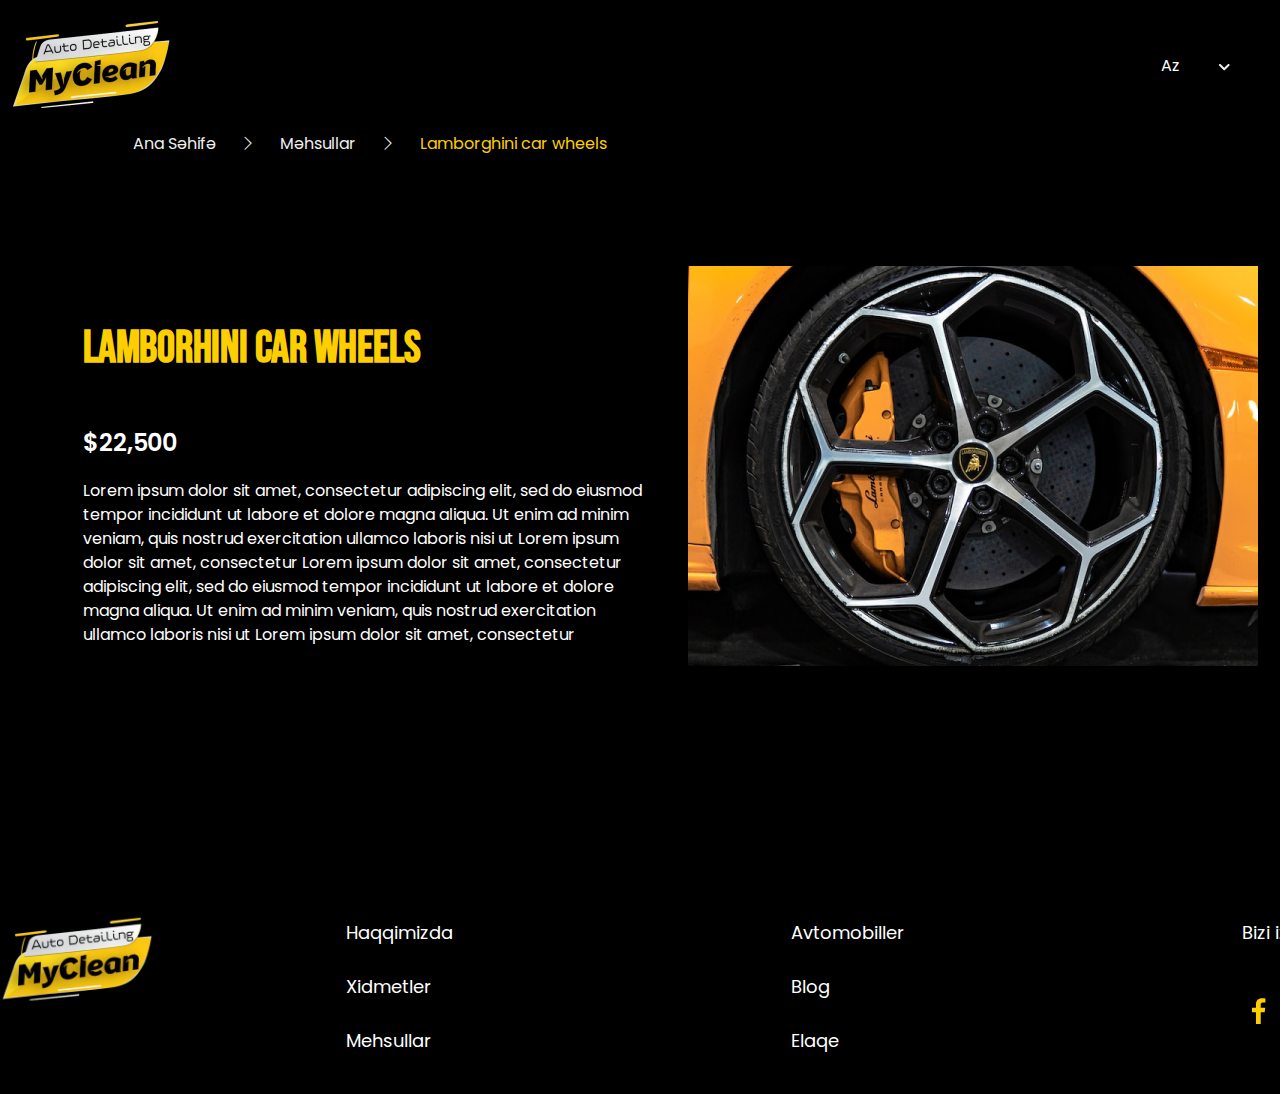
<file: product_detail.html>
<!DOCTYPE html>
<html lang="en">
    <head>
        <meta charset="UTF-8">
        <meta name="viewport" content="width=device-width, initial-scale=1.0">
        <link rel="stylesheet" href="./assets/css/main.css">
        <link rel="stylesheet" href="https://cdn.jsdelivr.net/npm/bootstrap-icons@1.11.1/font/bootstrap-icons.css">
        <link rel="icon" href="./assets/img/logo/dssd 3.png" sizes="32x32"/>

        <title>Product detail</title>
    </head>
    <body>
        <header style="height: 55px;">
            <div class="container">
                <nav>
                    <ul>
                        <li>
                            <div class="logo">
                                <a href="./index.html">
                                    <img width="100%" src="./assets/img/logo/dssd 3.png" alt="">
                                </a>
                            </div>

                        </li>
                        <li>
                            <div class="right">
                                <div class="language">
                                    Az
                                    <!-- icon -->
                                    <svg xmlns="http://www.w3.org/2000/svg" width="11" height="7" viewbox="0 0 11 7" fill="none">
                                        <path d="M10.2458 0.290792C10.0584 0.104542 9.80498 0 9.5408 0C9.27661 0 9.02316 0.104542 8.8358 0.290792L5.2458 3.83079L1.7058 0.290792C1.51844 0.104542 1.26498 0 1.0008 0C0.736612 0 0.483161 0.104542 0.295798 0.290792C0.20207 0.383755 0.127675 0.494356 0.0769067 0.616216C0.026138 0.738075 0 0.868781 0 1.00079C0 1.1328 0.026138 1.26351 0.0769067 1.38537C0.127675 1.50723 0.20207 1.61783 0.295798 1.71079L4.5358 5.95079C4.62876 6.04452 4.73936 6.11891 4.86122 6.16968C4.98308 6.22045 5.11379 6.24659 5.2458 6.24659C5.37781 6.24659 5.50852 6.22045 5.63037 6.16968C5.75223 6.11891 5.86283 6.04452 5.9558 5.95079L10.2458 1.71079C10.3395 1.61783 10.4139 1.50723 10.4647 1.38537C10.5155 1.26351 10.5416 1.1328 10.5416 1.00079C10.5416 0.868781 10.5155 0.738075 10.4647 0.616216C10.4139 0.494356 10.3395 0.383755 10.2458 0.290792Z" fill="#EFEFEF"/>
                                    </svg>
                                </div>
                                <div class="hamburger">
                                    <svg xmlns="http://www.w3.org/2000/svg" width="28" height="16" viewbox="0 0 28 16" fill="none">
                                        <path d="M15.4 13.3333H1.4C1.0287 13.3333 0.672601 13.4738 0.41005 13.7239C0.1475 13.9739 0 14.313 0 14.6667C0 15.0203 0.1475 15.3594 0.41005 15.6095C0.672601 15.8595 1.0287 16 1.4 16H15.4C15.7713 16 16.1274 15.8595 16.3899 15.6095C16.6525 15.3594 16.8 15.0203 16.8 14.6667C16.8 14.313 16.6525 13.9739 16.3899 13.7239C16.1274 13.4738 15.7713 13.3333 15.4 13.3333ZM1.4 2.66667H26.6C26.9713 2.66667 27.3274 2.52619 27.59 2.27614C27.8525 2.02609 28 1.68696 28 1.33333C28 0.979711 27.8525 0.640573 27.59 0.390525C27.3274 0.140476 26.9713 0 26.6 0H1.4C1.0287 0 0.672601 0.140476 0.41005 0.390525C0.1475 0.640573 0 0.979711 0 1.33333C0 1.68696 0.1475 2.02609 0.41005 2.27614C0.672601 2.52619 1.0287 2.66667 1.4 2.66667ZM26.6 6.66667H1.4C1.0287 6.66667 0.672601 6.80714 0.41005 7.05719C0.1475 7.30724 0 7.64638 0 8C0 8.35362 0.1475 8.69276 0.41005 8.94281C0.672601 9.19286 1.0287 9.33333 1.4 9.33333H26.6C26.9713 9.33333 27.3274 9.19286 27.59 8.94281C27.8525 8.69276 28 8.35362 28 8C28 7.64638 27.8525 7.30724 27.59 7.05719C27.3274 6.80714 26.9713 6.66667 26.6 6.66667Z" fill="#EFEFEF"/>
                                    </svg>
                                </div>
                            </div>
                        </li>
                    </ul>
                </nav>
            </header>

            <main>
                <section id="nav">
                    <div class="container">
                        <div class="navigation">
                            <span>
                                <a href="./index.html">Ana Səhifə</a>
                            </span>
                            <span class="second">
                                <i class="bi bi-chevron-right"></i>
                            </span>
                            <span class="second">
                                <a href="./products.html">Məhsullar</a>
                            </span>
                            <span>
                                <i class="bi bi-chevron-right"></i>
                            </span>
                            <span>
                                <a class="t-yellow" href="./product_detail.html">Lamborghini car wheels</a>
                            </span>
                        </div>


                    </div>
                </section>

                <section id="product_detail">
                    <div class="container">
                        <div class="title_div">
                            <div class="title">
                                <div class="title_h4">
                                    <h4>
                                        Lamborhini car wheels
                                    </h4>
                                </div>
                                <div class="title_price">
                                    <p>$22,500</p>
                                </div>
                                <div class="title_text">
                                    <p>
                                        Lorem ipsum dolor sit amet, consectetur adipiscing elit, sed do eiusmod tempor
                                                                        incididunt ut labore et dolore magna aliqua. Ut enim ad minim veniam, quis nostrud
                                                                        exercitation ullamco laboris nisi ut Lorem ipsum dolor sit amet, consectetur
                                                                        Lorem ipsum dolor sit amet, consectetur adipiscing elit, sed do eiusmod tempor
                                                                        incididunt ut labore et dolore magna aliqua. Ut enim ad minim veniam, quis nostrud
                                                                        exercitation ullamco laboris nisi ut Lorem ipsum dolor sit amet, consectetur

                                        <br>
                                    </p>
                                </div>
                            </div>
                        </div>
                        <div class="image">
                            <img src="./assets/img/asd.png" alt="">

                        </div>

                    </div>

                </section>
            </main>
            <footer style="margin-top: 200px;">
                <div class="container">
                    <ul>
                        <li>
                            <a href="./index.html">
                                <div class="logo"><img width="100%" src="./assets/img/logo/dssd 3.png" alt=""></div>
                            </a>
                        </li>
                        <li>
                            <a href="./about.html">Haqqimizda</a>
                            <a href="./service.html">Xidmetler</a>
                            <a href="./products.html">Mehsullar</a>
                        </li>
                        <li>
                            <a href="./cars.html">Avtomobiller</a>
                            <a href="./blog.html">Blog</a>
                            <a href="./contact.html">Elaqe</a>
                        </li>
                        <li>
                            <a href="">Bizi izle</a><br>
                            <div style="display: flex;">
                                <div style="margin: 10px;" class="fb-icon">
                                    <a href="">
                                        <svg xmlns="http://www.w3.org/2000/svg" width="14" height="27" viewbox="0 0 14 27" fill="none">
                                            <path d="M10.9988 4.51168H13.4286V0.401685C12.2521 0.279351 11.07 0.218953 9.88725 0.220742C6.37179 0.220742 3.96783 2.36621 3.96783 6.29526V9.68149H0V14.2826H3.96783V26.0698H8.72405V14.2826H12.6789L13.2735 9.68149H8.72405V6.74762C8.72405 5.39055 9.08593 4.51168 10.9988 4.51168Z" fill="#FDCE00"></path>
                                        </svg>
                                    </a>
                                </div>
                                <div style="margin: 10px;" class="ig-icon">
                                    <a href="">
                                        <svg xmlns="http://www.w3.org/2000/svg" width="32" height="32" viewbox="0 0 32 32" fill="none">
                                            <path d="M16.1303 10.6998C13.8552 10.6998 11.9985 12.5564 11.9985 14.8316C11.9985 17.1067 13.8552 18.9634 16.1303 18.9634C18.4055 18.9634 20.2622 17.1067 20.2622 14.8316C20.2622 12.5564 18.4055 10.6998 16.1303 10.6998ZM28.5227 14.8316C28.5227 13.1206 28.5382 11.4251 28.4421 9.71717C28.346 7.7334 27.8935 5.97281 26.4428 4.52218C24.9891 3.06845 23.2316 2.61901 21.2478 2.52292C19.5368 2.42683 17.8413 2.44233 16.1334 2.44233C14.4224 2.44233 12.7269 2.42683 11.0191 2.52292C9.03528 2.61901 7.27469 3.07155 5.82406 4.52218C4.37033 5.97591 3.92089 7.7334 3.8248 9.71717C3.72871 11.4282 3.74421 13.1237 3.74421 14.8316C3.74421 16.5395 3.72871 18.2381 3.8248 19.946C3.92089 21.9297 4.37343 23.6903 5.82406 25.141C7.27779 26.5947 9.03528 27.0441 11.0191 27.1402C12.7301 27.2363 14.4255 27.2208 16.1334 27.2208C17.8444 27.2208 19.5399 27.2363 21.2478 27.1402C23.2316 27.0441 24.9922 26.5916 26.4428 25.141C27.8966 23.6872 28.346 21.9297 28.4421 19.946C28.5413 18.2381 28.5227 16.5426 28.5227 14.8316ZM16.1303 21.1889C12.6123 21.1889 9.773 18.3497 9.773 14.8316C9.773 11.3135 12.6123 8.47422 16.1303 8.47422C19.6484 8.47422 22.4877 11.3135 22.4877 14.8316C22.4877 18.3497 19.6484 21.1889 16.1303 21.1889ZM22.7481 9.69857C21.9267 9.69857 21.2633 9.03525 21.2633 8.21385C21.2633 7.39245 21.9267 6.72912 22.7481 6.72912C23.5695 6.72912 24.2328 7.39245 24.2328 8.21385C24.233 8.40889 24.1948 8.60207 24.1203 8.78232C24.0457 8.96256 23.9364 9.12634 23.7985 9.26425C23.6606 9.40217 23.4968 9.51153 23.3165 9.58605C23.1363 9.66058 22.9431 9.69882 22.7481 9.69857Z" fill="#FDCE00"></path>
                                        </svg>
                                    </a>
                                </div>
                            </div>


                        </li>

                    </li>
                </ul>
            </div>
        </footer>
    </body>
</html>
</file>
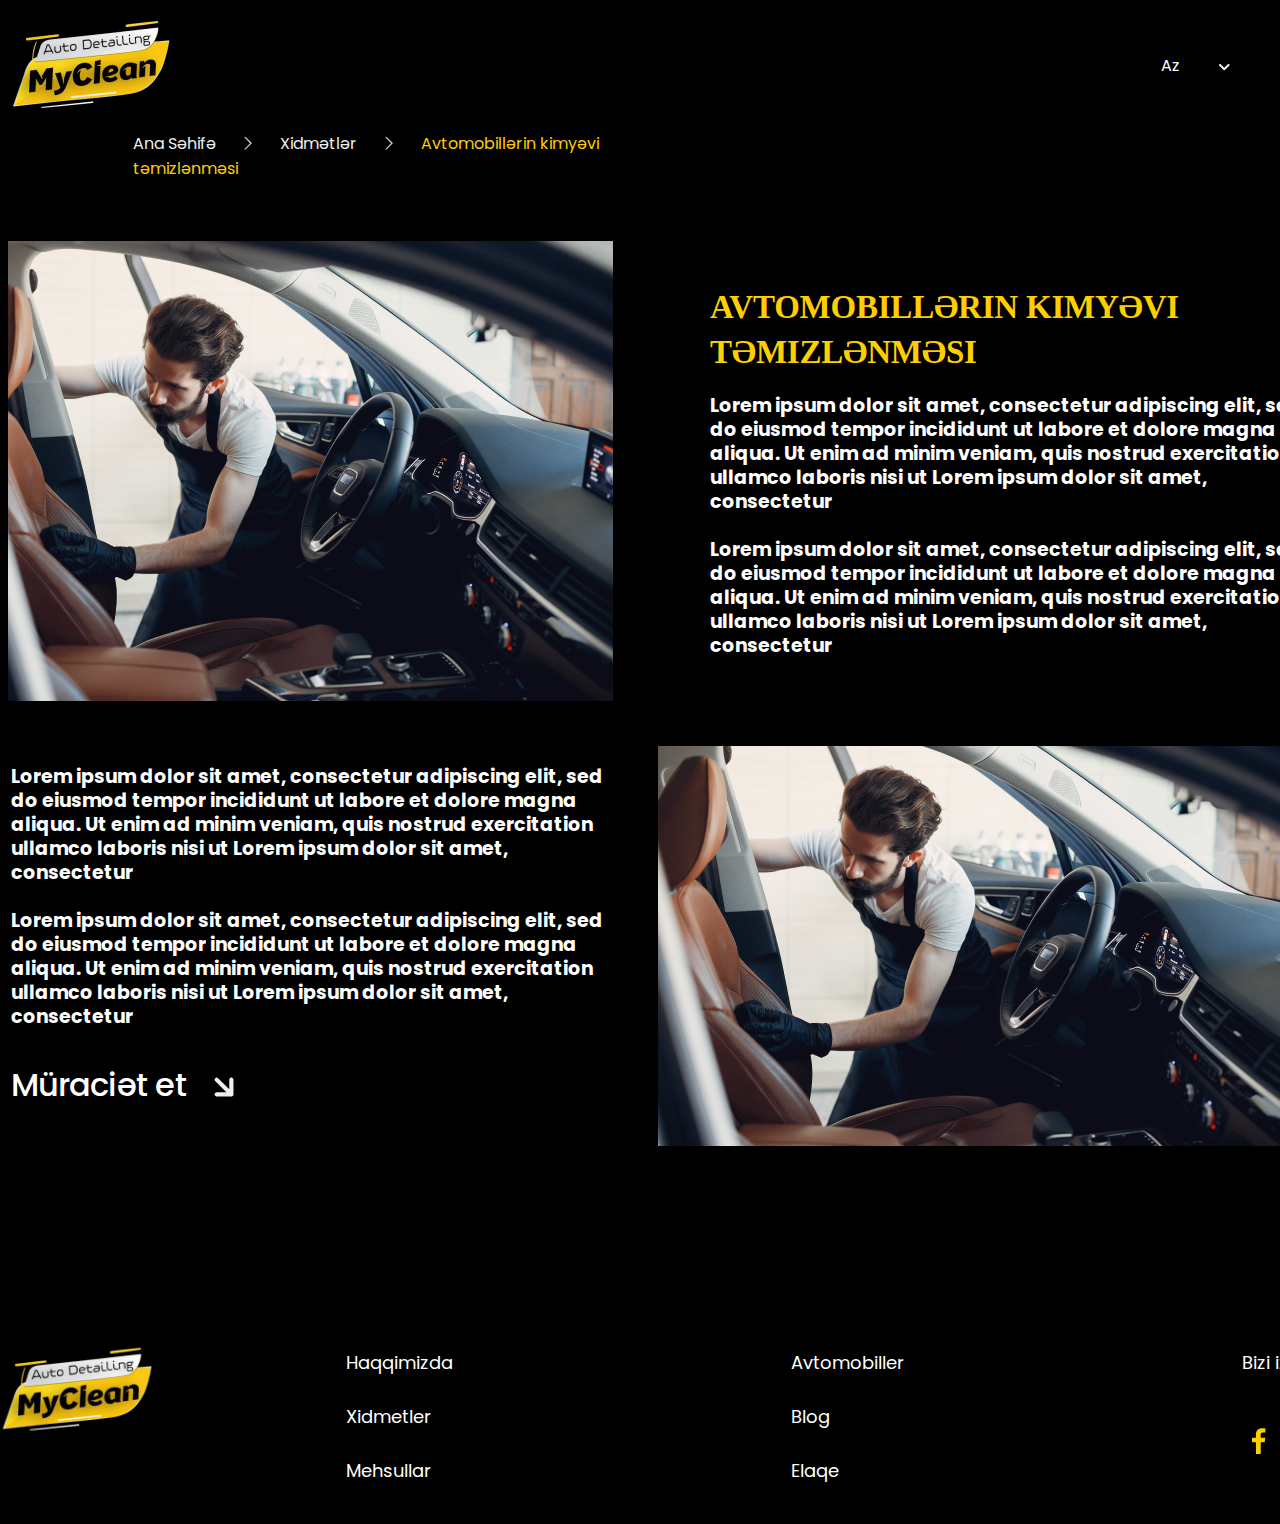
<file: service_detail.html>
<!DOCTYPE html>
<html lang="en">
    <head>
        <meta charset="UTF-8">
        <meta name="viewport" content="width=device-width, initial-scale=1.0">
        <link rel="stylesheet" href="./assets/css/main.css">
        <link rel="stylesheet" href="https://cdn.jsdelivr.net/npm/bootstrap-icons@1.11.1/font/bootstrap-icons.css">
        <link rel="icon" href="./assets/img/logo/dssd 3.png" sizes="32x32"/>
        <title>Service Detail</title>
    </head>
    <body>
        <header style="height: 55px;">
            <div class="container">
                <nav>
                    <ul>
                        <li>
                            <div class="logo">
                                <a href="./index.html">
                                    <img width="100%" src="./assets/img/logo/dssd 3.png" alt="">
                                </a>
                            </div>

                        </li>
                        <li>
                            <div class="right">
                                <div class="language">
                                    Az
                                    <!-- icon -->
                                    <svg xmlns="http://www.w3.org/2000/svg" width="11" height="7" viewbox="0 0 11 7" fill="none">
                                        <path d="M10.2458 0.290792C10.0584 0.104542 9.80498 0 9.5408 0C9.27661 0 9.02316 0.104542 8.8358 0.290792L5.2458 3.83079L1.7058 0.290792C1.51844 0.104542 1.26498 0 1.0008 0C0.736612 0 0.483161 0.104542 0.295798 0.290792C0.20207 0.383755 0.127675 0.494356 0.0769067 0.616216C0.026138 0.738075 0 0.868781 0 1.00079C0 1.1328 0.026138 1.26351 0.0769067 1.38537C0.127675 1.50723 0.20207 1.61783 0.295798 1.71079L4.5358 5.95079C4.62876 6.04452 4.73936 6.11891 4.86122 6.16968C4.98308 6.22045 5.11379 6.24659 5.2458 6.24659C5.37781 6.24659 5.50852 6.22045 5.63037 6.16968C5.75223 6.11891 5.86283 6.04452 5.9558 5.95079L10.2458 1.71079C10.3395 1.61783 10.4139 1.50723 10.4647 1.38537C10.5155 1.26351 10.5416 1.1328 10.5416 1.00079C10.5416 0.868781 10.5155 0.738075 10.4647 0.616216C10.4139 0.494356 10.3395 0.383755 10.2458 0.290792Z" fill="#EFEFEF"/>
                                    </svg>
                                </div>
                                <div class="hamburger">
                                    <svg xmlns="http://www.w3.org/2000/svg" width="28" height="16" viewbox="0 0 28 16" fill="none">
                                        <path d="M15.4 13.3333H1.4C1.0287 13.3333 0.672601 13.4738 0.41005 13.7239C0.1475 13.9739 0 14.313 0 14.6667C0 15.0203 0.1475 15.3594 0.41005 15.6095C0.672601 15.8595 1.0287 16 1.4 16H15.4C15.7713 16 16.1274 15.8595 16.3899 15.6095C16.6525 15.3594 16.8 15.0203 16.8 14.6667C16.8 14.313 16.6525 13.9739 16.3899 13.7239C16.1274 13.4738 15.7713 13.3333 15.4 13.3333ZM1.4 2.66667H26.6C26.9713 2.66667 27.3274 2.52619 27.59 2.27614C27.8525 2.02609 28 1.68696 28 1.33333C28 0.979711 27.8525 0.640573 27.59 0.390525C27.3274 0.140476 26.9713 0 26.6 0H1.4C1.0287 0 0.672601 0.140476 0.41005 0.390525C0.1475 0.640573 0 0.979711 0 1.33333C0 1.68696 0.1475 2.02609 0.41005 2.27614C0.672601 2.52619 1.0287 2.66667 1.4 2.66667ZM26.6 6.66667H1.4C1.0287 6.66667 0.672601 6.80714 0.41005 7.05719C0.1475 7.30724 0 7.64638 0 8C0 8.35362 0.1475 8.69276 0.41005 8.94281C0.672601 9.19286 1.0287 9.33333 1.4 9.33333H26.6C26.9713 9.33333 27.3274 9.19286 27.59 8.94281C27.8525 8.69276 28 8.35362 28 8C28 7.64638 27.8525 7.30724 27.59 7.05719C27.3274 6.80714 26.9713 6.66667 26.6 6.66667Z" fill="#EFEFEF"/>
                                    </svg>
                                </div>
                            </div>
                        </li>
                    </ul>
                </nav>
            </header>
            <main>
                <section id="nav">
                    <div class="container">
                        <div class="navigation">
                            <span>
                                <a href="./index.html">Ana Səhifə</a>
                            </span>
                            <span class="second">
                                <i class="bi bi-chevron-right"></i>
                            </span>
                            <span class="second">
                                <a href="./service.html">Xidmətlər</a>
                            </span>
                            <span>
                                <i class="bi bi-chevron-right"></i>
                            </span>
                            <span>
                                <a class="t-yellow" href="./service_detail.html">Avtomobillərin kimyəvi təmizlənməsi</a>
                            </span>
                        </div>


                    </div>
                </section>

                <section id="service_detail">
                    <div class="container">
                        <div class="image">
                            <img src="./assets/img/Rectangle 21.png" alt="">
                        </div>
                        <div class="title_div">
                            <div class="title">
                                <div class="title_h4">
                                    <h4>
                                        Avtomobillərin kimyəvi təmizlənməsi
                                    </h4>
                                </div>
                                <div class="title_text">
                                    <p>
                                        Lorem ipsum dolor sit amet, consectetur adipiscing elit, sed do eiusmod tempor incididunt ut labore et dolore magna aliqua. Ut enim ad minim veniam, quis nostrud exercitation ullamco laboris nisi ut Lorem ipsum dolor sit amet, consectetur
                                        <br>
                                        <br>
                                        Lorem ipsum dolor sit amet, consectetur adipiscing elit, sed do eiusmod tempor incididunt ut labore et dolore magna aliqua. Ut enim ad minim veniam, quis nostrud exercitation ullamco laboris nisi ut Lorem ipsum dolor sit amet, consectetur


                                    </p>
                                </div>
                            </div>
                        </div>
                        <div class="title_div first">
                            <div class="title">
                                <div class="title_text">
                                    <p>
                                        Lorem ipsum dolor sit amet, consectetur adipiscing elit, sed do eiusmod tempor
                                                                        incididunt ut labore et dolore magna aliqua. Ut enim ad minim veniam, quis nostrud
                                                                        exercitation ullamco laboris nisi ut Lorem ipsum dolor sit amet, consectetur
                                        <br>
                                        <br>
                                        Lorem ipsum dolor sit amet, consectetur adipiscing elit, sed do eiusmod tempor
                                                                        incididunt ut labore et dolore magna aliqua. Ut enim ad minim veniam, quis nostrud
                                                                        exercitation ullamco laboris nisi ut Lorem ipsum dolor sit amet, consectetur

                                        <br>
                                    </p>
                                </div>
                                <div class="a_and_svg">
                                    <a>Müraciət et
                                    </a>
                                    <svg xmlns="http://www.w3.org/2000/svg" width="36" height="36" viewbox="0 0 36 36" fill="none">
                                        <path d="M9.16174 12.1082L20.3475 23.2939L10.6415 23.2732C10.0868 23.2729 9.55498 23.4929 9.16301 23.8848C8.77103 24.2768 8.55101 24.8086 8.55136 25.3633C8.5517 25.918 8.77238 26.4501 9.16484 26.8426C9.5573 27.235 10.0894 27.4557 10.6441 27.4561L25.3725 27.4652C25.6466 27.4594 25.9169 27.3995 26.1677 27.2889C26.6735 27.078 27.0754 26.676 27.2864 26.1703C27.3969 25.9194 27.4568 25.6492 27.4626 25.375L27.4535 10.6467C27.4544 10.3717 27.4009 10.0992 27.2961 9.84488C27.1912 9.59056 27.0371 9.35946 26.8425 9.1649C26.648 8.97035 26.4169 8.8162 26.1625 8.71133C25.9082 8.60647 25.6357 8.55298 25.3608 8.55393C25.0858 8.55264 24.8134 8.60579 24.5592 8.71034C24.305 8.81489 24.0741 8.96876 23.8798 9.16307C23.6854 9.35738 23.5316 9.58829 23.427 9.84248C23.3225 10.0967 23.2693 10.3691 23.2706 10.6441L23.2914 20.3501L12.1056 9.16431C11.7147 8.77345 11.1848 8.55367 10.6324 8.55333C10.0799 8.55299 9.55029 8.77211 9.15991 9.16249C8.76953 9.55287 8.55041 10.0825 8.55075 10.6349C8.55109 11.1874 8.77087 11.7173 9.16174 12.1082Z" fill="#EFEFEF"/>
                                    </svg>
                                </div>
                            </div>
                        </div>
                        <div class="image">
                            <img src="./assets/img/3333.png" alt="">
                        </div>
                        <div class="title_div second" style="display: none;">
                            <div class="title">
                                <div class="title_text">
                                    <p>
                                        Lorem ipsum dolor sit amet, consectetur adipiscing elit, sed do eiusmod tempor
                                                                        incididunt ut labore et dolore magna aliqua. Ut enim ad minim veniam, quis nostrud
                                                                        exercitation ullamco laboris nisi ut Lorem ipsum dolor sit amet, consectetur
                                        <br>
                                        <br>
                                        Lorem ipsum dolor sit amet, consectetur adipiscing elit, sed do eiusmod tempor
                                                                        incididunt ut labore et dolore magna aliqua. Ut enim ad minim veniam, quis nostrud
                                                                        exercitation ullamco laboris nisi ut Lorem ipsum dolor sit amet, consectetur

                                        <br>
                                    </p>
                                </div>
                                <div class="a_and_svg">
                                    <a>Müraciət et
                                    </a>
                                    <svg xmlns="http://www.w3.org/2000/svg" width="36" height="36" viewbox="0 0 36 36" fill="none">
                                        <path d="M9.16174 12.1082L20.3475 23.2939L10.6415 23.2732C10.0868 23.2729 9.55498 23.4929 9.16301 23.8848C8.77103 24.2768 8.55101 24.8086 8.55136 25.3633C8.5517 25.918 8.77238 26.4501 9.16484 26.8426C9.5573 27.235 10.0894 27.4557 10.6441 27.4561L25.3725 27.4652C25.6466 27.4594 25.9169 27.3995 26.1677 27.2889C26.6735 27.078 27.0754 26.676 27.2864 26.1703C27.3969 25.9194 27.4568 25.6492 27.4626 25.375L27.4535 10.6467C27.4544 10.3717 27.4009 10.0992 27.2961 9.84488C27.1912 9.59056 27.0371 9.35946 26.8425 9.1649C26.648 8.97035 26.4169 8.8162 26.1625 8.71133C25.9082 8.60647 25.6357 8.55298 25.3608 8.55393C25.0858 8.55264 24.8134 8.60579 24.5592 8.71034C24.305 8.81489 24.0741 8.96876 23.8798 9.16307C23.6854 9.35738 23.5316 9.58829 23.427 9.84248C23.3225 10.0967 23.2693 10.3691 23.2706 10.6441L23.2914 20.3501L12.1056 9.16431C11.7147 8.77345 11.1848 8.55367 10.6324 8.55333C10.0799 8.55299 9.55029 8.77211 9.15991 9.16249C8.76953 9.55287 8.55041 10.0825 8.55075 10.6349C8.55109 11.1874 8.77087 11.7173 9.16174 12.1082Z" fill="#EFEFEF"/>
                                    </svg>
                                </div>
                            </div>
                        </div>
                    </div>

                </section>
            </main>
            <footer style="margin-top: 200px;">
                <div class="container">
                    <ul>
                        <li>
                            <a href="./index.html">
                                <div class="logo"><img width="100%" src="./assets/img/logo/dssd 3.png" alt=""></div>
                            </a>
                        </li>
                        <li>
                            <a href="./about.html">Haqqimizda</a>
                            <a href="./service.html">Xidmetler</a>
                            <a href="./products.html">Mehsullar</a>
                        </li>
                        <li>
                            <a href="./cars.html">Avtomobiller</a>
                            <a href="./blog.html">Blog</a>
                            <a href="./contact.html">Elaqe</a>
                        </li>
                        <li>
                            <a href="">Bizi izle</a><br>
                            <div style="display: flex;">
                                <div style="margin: 10px;" class="fb-icon">
                                    <a href="">
                                        <svg xmlns="http://www.w3.org/2000/svg" width="14" height="27" viewbox="0 0 14 27" fill="none">
                                            <path d="M10.9988 4.51168H13.4286V0.401685C12.2521 0.279351 11.07 0.218953 9.88725 0.220742C6.37179 0.220742 3.96783 2.36621 3.96783 6.29526V9.68149H0V14.2826H3.96783V26.0698H8.72405V14.2826H12.6789L13.2735 9.68149H8.72405V6.74762C8.72405 5.39055 9.08593 4.51168 10.9988 4.51168Z" fill="#FDCE00"></path>
                                        </svg>
                                    </a>
                                </div>
                                <div style="margin: 10px;" class="ig-icon">
                                    <a href="">
                                        <svg xmlns="http://www.w3.org/2000/svg" width="32" height="32" viewbox="0 0 32 32" fill="none">
                                            <path d="M16.1303 10.6998C13.8552 10.6998 11.9985 12.5564 11.9985 14.8316C11.9985 17.1067 13.8552 18.9634 16.1303 18.9634C18.4055 18.9634 20.2622 17.1067 20.2622 14.8316C20.2622 12.5564 18.4055 10.6998 16.1303 10.6998ZM28.5227 14.8316C28.5227 13.1206 28.5382 11.4251 28.4421 9.71717C28.346 7.7334 27.8935 5.97281 26.4428 4.52218C24.9891 3.06845 23.2316 2.61901 21.2478 2.52292C19.5368 2.42683 17.8413 2.44233 16.1334 2.44233C14.4224 2.44233 12.7269 2.42683 11.0191 2.52292C9.03528 2.61901 7.27469 3.07155 5.82406 4.52218C4.37033 5.97591 3.92089 7.7334 3.8248 9.71717C3.72871 11.4282 3.74421 13.1237 3.74421 14.8316C3.74421 16.5395 3.72871 18.2381 3.8248 19.946C3.92089 21.9297 4.37343 23.6903 5.82406 25.141C7.27779 26.5947 9.03528 27.0441 11.0191 27.1402C12.7301 27.2363 14.4255 27.2208 16.1334 27.2208C17.8444 27.2208 19.5399 27.2363 21.2478 27.1402C23.2316 27.0441 24.9922 26.5916 26.4428 25.141C27.8966 23.6872 28.346 21.9297 28.4421 19.946C28.5413 18.2381 28.5227 16.5426 28.5227 14.8316ZM16.1303 21.1889C12.6123 21.1889 9.773 18.3497 9.773 14.8316C9.773 11.3135 12.6123 8.47422 16.1303 8.47422C19.6484 8.47422 22.4877 11.3135 22.4877 14.8316C22.4877 18.3497 19.6484 21.1889 16.1303 21.1889ZM22.7481 9.69857C21.9267 9.69857 21.2633 9.03525 21.2633 8.21385C21.2633 7.39245 21.9267 6.72912 22.7481 6.72912C23.5695 6.72912 24.2328 7.39245 24.2328 8.21385C24.233 8.40889 24.1948 8.60207 24.1203 8.78232C24.0457 8.96256 23.9364 9.12634 23.7985 9.26425C23.6606 9.40217 23.4968 9.51153 23.3165 9.58605C23.1363 9.66058 22.9431 9.69882 22.7481 9.69857Z" fill="#FDCE00"></path>
                                        </svg>
                                    </a>
                                </div>
                            </div>


                        </li>

                    </li>
                </ul>
            </div>
        </footer>
    </body>
</html>
</file>
<file: assets/css/main.css>
@import url("https://fonts.googleapis.com/css2?family=Bebas+Neue&family=Poppins&display=swap");
@import url("../fonts/poppins/Poppins-Light.otf");
header {
  position: relative;
  height: 890px;
}
header .container {
  position: relative;
  width: 1320px;
  margin-right: auto;
  margin-left: auto;
}
header .container nav ul {
  display: flex;
  justify-content: space-between;
  align-items: center;
}
header .container nav ul li {
  z-index: 99;
}
header .container nav ul li .logo {
  width: 165px;
}
header .container nav ul li .right {
  display: flex;
}
header .container nav ul li .right .language {
  color: #FFF;
  font-family: Poppins;
  font-size: 16px;
  font-style: normal;
  font-weight: 400;
  line-height: 16px;
  letter-spacing: 0.08px;
  margin-right: 105px;
}
header .container nav ul li .right .language svg {
  position: relative;
  left: 35px;
}
header .container .detailed-img {
  display: flex;
  color: white;
}
header .container .detailed-img .left {
  z-index: 999;
  height: 763px;
}
header .container .detailed-img .left .title h1 {
  font-family: Bebas Neue;
  font-size: 120px;
  font-style: normal;
  font-weight: 400;
  line-height: 120px;
  letter-spacing: 6.2px;
  text-transform: uppercase;
  margin-bottom: 0px;
  width: 754px;
  padding-bottom: 20px;
}
header .container .detailed-img .left .text {
  width: 370px;
  padding-bottom: 40px;
}
header .container .detailed-img .left .text p {
  font-family: Poppins;
  font-size: 16px;
  font-style: normal;
  font-weight: 400;
  line-height: 24px;
  letter-spacing: 0.5px;
}
header .container .detailed-img .left .detailed-button {
  position: relative;
}
header .container .detailed-img .left .detailed-button a {
  color: #FFF;
  font-family: Poppins;
  font-size: 32px;
  font-style: normal;
  font-weight: 900;
  line-height: 32px;
  letter-spacing: -0.48px;
}
header .container .detailed-img .left .detailed-button p {
  width: 60px !important;
  position: absolute;
  top: -15px;
  left: 140px;
}
header .container .detailed-img .right .image {
  width: 670px;
  height: 898px;
  position: absolute;
  right: -3px;
  top: -15px;
}
header .container .Rating {
  height: 186px;
  flex-shrink: 0;
  background: var(--Yellow, #FDCE00);
  display: flex;
  justify-content: space-evenly;
  align-items: center;
  margin-left: -100px;
  margin-right: -100px;
}
header .container .Rating span {
  color: #000;
  text-align: center;
  font-family: Bebas Neue;
  font-size: 73px;
  font-style: normal;
  font-weight: 700;
  line-height: 73px;
  letter-spacing: -1.095px;
}
header .container .Rating .tex {
  color: var(--Black, #0E0E0E);
  text-align: center;
  font-family: Bebas Neue;
  font-size: 36px;
  font-style: normal;
  display: block;
  font-weight: 500;
  line-height: 38px;
}

a {
  text-decoration: none;
}

* {
  padding: 0;
  box-sizing: border-box;
}

ul {
  list-style: none;
}

body {
  background-color: black;
}

.container {
  width: 1320px;
  margin-right: auto;
  margin-left: auto;
}

#About {
  padding-top: 260px;
  padding-bottom: 50px;
}
#About .flex___container {
  display: flex;
  justify-content: space-between;
}
#About .flex___container .left h1 {
  color: var(--Yellow, #FDCE00);
  font-size: 120px;
  font-style: normal;
  font-weight: 500;
  line-height: 20px;
  letter-spacing: -1.8px;
  font-family: Bebas Neue;
}
#About .flex___container .left p {
  width: 470px;
  color: #FFF;
  font-family: Poppins;
  font-size: 16px;
  font-style: normal;
  font-weight: 400;
  line-height: 24px;
  margin-left: 120px;
}
#About .flex___container .left .detailed-button {
  position: relative;
}
#About .flex___container .left .detailed-button a {
  color: #FFF;
  font-family: Poppins;
  font-size: 32px;
  font-style: normal;
  font-weight: 500;
  line-height: 32px;
  letter-spacing: -0.48px;
  margin-left: 57px;
}
#About .flex___container .left .detailed-button p {
  width: 33px;
  height: 25px;
  position: absolute;
  top: -17px;
  left: 60px;
}
#About .flex___container .right {
  background-image: url("../img/Home/About/Rectangle 4.jpg");
  width: 605px;
  height: 500px;
  background-origin: border-box;
  background-size: cover;
  margin-right: -100px;
  margin-top: 50px;
}

#Support .container h1 {
  color: var(--Yellow, #FDCE00);
  font-family: Bebas Neue;
  font-size: 120px;
  font-style: normal;
  font-weight: 700;
  line-height: 120px;
  letter-spacing: -1.8px;
  text-align: center;
  padding-bottom: 40px;
}
#Support .container .flex___container {
  display: flex;
  justify-content: center;
  gap: 80px;
}
#Support .container .flex___container .align-sup {
  position: relative;
  bottom: 45px;
}
#Support .container .flex___container .sup .image-h {
  width: 370px;
  height: 390px;
}
#Support .container .flex___container .sup .image {
  width: 300px;
  height: 316px;
}
#Support .container .flex___container .sup .text {
  position: absolute;
  z-index: 99;
}
#Support .container .flex___container .sup .text span {
  color: #FFF;
  font-size: 32px;
  font-style: normal;
  font-weight: 500;
  line-height: 36px;
  letter-spacing: -0.48px;
  font-family: Bebas Neue;
}
#Support .container .flex___container .sup .text p {
  width: 332px;
  color: #FFF;
  font-size: 16px;
  font-style: normal;
  font-weight: 400;
  line-height: 24px;
  font-family: Poppins;
}

#Products h1 {
  color: var(--Yellow, #FDCE00);
  font-size: 120px;
  font-style: normal;
  font-weight: 500;
  line-height: 20px;
  letter-spacing: -1.8px;
  font-family: Bebas Neue;
  height: 0px;
}
#Products .more {
  position: relative;
  text-align: end;
  padding-bottom: 25px;
}
#Products .more a {
  color: #FFF;
  font-size: 32px;
  font-style: normal;
  font-weight: 500;
  line-height: 32px;
  letter-spacing: -0.48px;
  font-family: Poppins;
  margin-right: 70px;
}
#Products .more p {
  text-align: end;
  width: 33px;
  height: 25px;
  position: absolute;
  bottom: 15px;
  right: 10px;
}
#Products .flex___container {
  display: flex;
  justify-content: center;
  gap: 75px;
}
#Products .flex___container .product {
  color: white;
}
#Products .flex___container .product .product-image {
  width: 270px;
  height: 246px;
}
#Products .flex___container .product .product-name a {
  color: var(--White, #EFEFEF);
  font-size: 32px;
  font-style: normal;
  font-weight: 500;
  line-height: 36px;
  font-family: Bebas Neue;
  padding-top: 25px;
}
#Products .flex___container .product .product-price {
  color: #FFF;
  font-size: 24px;
  font-style: normal;
  font-weight: 400;
  line-height: 24px;
  letter-spacing: -0.12px;
  font-family: Poppins;
  padding-top: 45px;
}
#Products .flex___container .product .product-desc {
  width: 270px;
  color: #FFF;
  font-size: 16px;
  font-style: normal;
  font-weight: 400;
  line-height: 24px;
  font-family: Poppins;
}

#Cars {
  padding-bottom: 200px;
}
#Cars h1 {
  color: var(--Yellow, #FDCE00);
  font-size: 120px;
  font-style: normal;
  font-weight: 500;
  line-height: 20px;
  letter-spacing: -1.8px;
  font-family: Bebas Neue;
  height: 0px;
  text-align: center;
}
#Cars .more {
  position: relative;
  text-align: end;
  padding-bottom: 25px;
}
#Cars .more a {
  color: #FFF;
  font-size: 32px;
  font-style: normal;
  font-weight: 500;
  line-height: 32px;
  letter-spacing: -0.48px;
  font-family: Poppins;
  margin-right: 70px;
}
#Cars .more p {
  text-align: end;
  width: 33px;
  height: 25px;
  position: absolute;
  bottom: 15px;
  right: 10px;
}
#Cars .flex___container {
  display: flex;
  justify-content: center;
  gap: 75px;
}
#Cars .flex___container .car-image {
  width: 370px;
  height: 265px;
}
#Cars .flex___container .car-name a {
  color: var(--White, #EFEFEF);
  font-size: 45px;
  font-style: normal;
  font-weight: 500;
  line-height: 45px;
  letter-spacing: -0.225px;
  font-family: Bebas Neue;
}
#Cars .flex___container .car-price {
  color: #FFF;
  font-size: 24px;
  font-style: normal;
  font-weight: 600;
  line-height: 24px;
  letter-spacing: -0.12px;
  font-family: Poppins;
}
#Cars .flex___container .car-desc {
  color: #FFF;
  font-size: 16px;
  font-style: normal;
  font-weight: 400;
  line-height: 24px;
  font-family: Poppins;
}

#Contact .title h1 {
  color: var(--Yellow, #FDCE00);
  font-family: Bebas Neue;
  font-size: 120px;
  font-style: normal;
  font-weight: 500;
  line-height: 120px;
  letter-spacing: -1.8px;
  text-align: center;
}
#Contact ul {
  display: flex;
  justify-content: space-between;
}
#Contact ul li {
  display: flex;
  color: #FFF;
  font-size: 16px;
  font-style: normal;
  font-weight: 400;
  line-height: 24px;
  font-family: Poppins;
}
#Contact ul li svg {
  margin-right: 50px;
}
#Contact ul li p {
  margin: 0;
}
#Contact ul .phone-icon {
  display: flex;
  align-items: flex-start;
}
#Contact ul .phone-icon .first_number {
  margin-bottom: 25px;
}
#Contact ul .loc-mail {
  flex-direction: column;
}
#Contact ul .loc-mail .location-icon-text {
  display: flex;
  align-items: flex-start;
  margin-bottom: 25px;
}
#Contact ul .loc-mail .location-icon-text span {
  max-width: 257px;
}

#Map {
  padding-top: 100px;
  padding-bottom: 100px;
}

#Blog .container {
  background: var(--Yellow, #FDCE00);
}
#Blog .container .customers__slide {
  width: 91%;
}
#Blog .container .customers__slide .blog-post-add .title {
  width: 70%;
}
#Blog .container .customers__slide .blog-post-add .title h1 {
  color: var(--Black, #0E0E0E);
  font-size: 120px;
  font-style: normal;
  font-weight: 700;
  line-height: 120px;
  letter-spacing: -1.8px;
  font-family: Bebas Neue;
  margin-left: 70px;
}
#Blog .container .customers__slide .blog-post-add .flex___container {
  display: flex;
  position: relative;
  bottom: 74px;
  left: 160px;
}
#Blog .container .customers__slide .blog-post-add .flex___container .left .image {
  width: 400px;
  height: 286px;
}
#Blog .container .customers__slide .blog-post-add .flex___container .right {
  margin-left: 60px;
}
#Blog .container .customers__slide .blog-post-add .flex___container .right h2 {
  color: var(--Black, #0E0E0E);
  font-size: 45px;
  font-style: normal;
  font-weight: 500;
  line-height: 45px;
  letter-spacing: -0.225px;
  font-family: Bebas Neue;
  text-transform: uppercase;
}
#Blog .container .customers__slide .blog-post-add .flex___container .right .more {
  position: relative;
}
#Blog .container .customers__slide .blog-post-add .flex___container .right .more a {
  color: var(--Black, #0E0E0E);
  font-family: Poppins;
  font-size: 32px;
  font-style: normal;
  font-weight: 700;
  line-height: 32px;
  letter-spacing: -0.48px;
}
#Blog .container .customers__slide .blog-post-add .flex___container .right .more p {
  text-align: end;
  width: 33px;
  height: 25px;
  position: absolute;
  bottom: -7px;
  left: 120px;
}
#Blog .container .customers__slide .blog-post-add .flex___container .right .text {
  width: 470px;
}
#Blog .container .customers__slide .blog-post-add .flex___container .right .text p {
  color: var(--Black, #0E0E0E);
  font-size: 16px;
  font-style: normal;
  font-weight: 400;
  line-height: 24px;
  font-family: Poppins;
}

#nav .container {
  display: grid;
  grid-template-columns: repeat(2, 1fr);
  gap: 20px;
  padding: 60px;
}
#nav .container .navigation {
  margin: 0 0 0 65px;
}
#nav .container .navigation span {
  margin: 0 20px 0 0;
}
#nav .container .navigation span a {
  color: var(--White, #EFEFEF);
  font-family: Poppins;
  font-size: 16px;
  font-style: normal;
  font-weight: 400;
  line-height: normal;
  text-decoration: none;
}
#nav .container .navigation span i {
  color: var(--White, #EFEFEF);
  font-family: Poppins;
  font-size: 16px;
  font-style: normal;
  font-weight: 400;
  line-height: normal;
  text-decoration: none;
}
@media screen and (max-width: 821px) {
  #nav .container .navigation {
    display: flex;
  }
  #nav .container .navigation span:nth-child(1) {
    display: none;
  }
  #nav .container .navigation span a {
    font-size: 34px;
  }
  #nav .container .navigation span i {
    font-size: 34px;
  }
}

#_abackimage_title {
  position: relative;
}
#_abackimage_title .backimage {
  height: 338px;
  background-image: url("./../../assets/img/Rectangle 20.png");
  background-repeat: round;
}
#_abackimage_title .title {
  position: absolute;
  bottom: -182px;
}
#_abackimage_title .title p {
  font-family: Bebas Neue;
  font-size: 120px;
  font-style: normal;
  font-weight: 700;
  line-height: 120px;
  letter-spacing: -1.8px;
  text-transform: uppercase;
  color: #FFF;
}
@media screen and (max-width: 821px) {
  #_abackimage_title .backimage {
    background-image: url("./../../assets/images/Rectangle 20.png");
    height: 183px;
    background-repeat: no-repeat;
    background-size: cover;
  }
  #_abackimage_title .title {
    bottom: -111px;
    left: 20px;
  }
  #_abackimage_title .title p {
    font-size: 56px;
  }
}
@media screen and (max-width: 391px) {
  #_abackimage_title .backimage {
    background-image: url("./../../assets/images/Rectangle 20.png");
    width: 583px;
    height: 183px;
    background-repeat: no-repeat;
    background-size: cover;
  }
}

#about {
  padding: 100px;
}
#about .container {
  display: grid;
  grid-template-columns: repeat(2, 1fr);
  gap: 145px;
  padding: 20px;
}
#about .container .title_div {
  display: flex;
  justify-content: center;
  align-items: center;
}
#about .container .title_div .title {
  width: 470px;
  height: 239px;
  flex-shrink: 0;
}
#about .container .title_div .title p {
  color: #FFF;
  font-family: Poppins;
  font-size: 19px;
  font-style: normal;
  font-weight: 700;
  line-height: 24px;
}
@media screen and (max-width: 821px) {
  #about .container {
    grid-template-columns: repeat(1, 1fr);
    gap: 20px;
  }
  #about .container .title_div .title h4 {
    font-weight: 400;
  }
  #about .container .title_div .title p {
    font-weight: 400;
  }
}

@media screen and (max-width: 821px) {
  #nav .container .navigation {
    display: flex;
  }
  #nav .container .navigation span:nth-child(1) {
    display: none;
  }
  #nav .container .navigation span a {
    font-size: 34px;
  }
  #nav .container .navigation span i {
    font-size: 34px;
  }
  #nav .container .navigation .second {
    display: none;
  }
}

#car_detail {
  height: 1000px;
}
#car_detail .container {
  display: grid;
  grid-template-columns: repeat(2, 1fr);
  padding: 50px;
}
#car_detail .container .slider-container {
  display: flex;
  justify-content: center;
  align-items: center;
}
#car_detail .container .slider-container .slider {
  position: relative;
}
#car_detail .container .slider-container .slider .slider-button {
  border: none;
  background: none;
  cursor: pointer;
}
#car_detail .container .slider-container .slider .base_image {
  width: 680px;
  height: 510px;
}
#car_detail .container .slider-container .slider .prev {
  position: absolute;
  top: 50%;
  transform: translate(-50%, -50%);
}
#car_detail .container .slider-container .slider .next {
  position: absolute;
  top: 50%;
  right: 26%;
  transform: translate(-50%, -50%);
}
#car_detail .container .slider-container .slider #sliderImage {
  width: 100%;
  height: auto;
}
#car_detail .container .slider-container .slider .additional-images {
  display: grid;
  grid-template-columns: repeat(6, 150px);
  gap: 20px;
}
#car_detail .container .slider-container .slider .additional-images img {
  width: 100%;
  height: 100%;
  -o-object-fit: cover;
     object-fit: cover;
}
#car_detail .container .car_div {
  display: flex;
  justify-content: center;
}
#car_detail .container .car_div .car {
  width: 600px;
  height: 239px;
  flex-shrink: 0;
}
#car_detail .container .car_div .car .title_h4 {
  margin: 20px;
}
#car_detail .container .car_div .car .title_h4 h4 {
  color: var(--Yellow, #FDCE00);
  font-family: Bebas Neue;
  font-size: 45px;
  font-style: normal;
  font-weight: 700;
  line-height: 45px;
  letter-spacing: -0.225px;
}
#car_detail .container .car_div .car .title_text {
  margin: 20px;
}
#car_detail .container .car_div .car .title_text p {
  color: #FFF;
  font-family: Poppins;
  width: 470px;
  font-size: 16px;
  font-style: normal;
  font-weight: 400;
  line-height: 24px;
}
#car_detail .container .car_div .car .title_price {
  margin: 20px;
}
#car_detail .container .car_div .car .title_price p {
  color: #FFF;
  font-family: Poppins;
  font-size: 24px;
  font-style: normal;
  font-weight: 600;
  line-height: 24px;
  letter-spacing: -0.12px;
}
#car_detail .container .car_div .car .about_car {
  display: flex;
  gap: 120px;
}
#car_detail .container .car_div .car .about_car ul {
  color: white;
  list-style: none;
}
#car_detail .container .car_div .car .about_car ul li {
  margin: 20px;
}
@media screen and (max-width: 391px) {
  #car_detail .container {
    display: grid;
    grid-template-columns: repeat(1, 1fr);
    padding: 50px;
  }
  #car_detail .container .slider-container {
    position: relative;
    top: -100%;
    left: -28px;
  }
  #car_detail .container .slider-container .slider {
    position: relative;
  }
  #car_detail .container .slider-container .slider .base_image {
    width: 598px;
    height: 710px;
  }
  #car_detail .container .slider-container .slider .prev {
    position: absolute;
    top: 30%;
    transform: translate(-50%, -50%);
  }
  #car_detail .container .slider-container .slider .next {
    position: absolute;
    top: 30%;
    right: -50px;
    transform: translate(-50%, -50%);
  }
  #car_detail .container .slider-container .slider .additional-images {
    display: none;
  }
  #car_detail .container .car_div {
    margin-top: 500px;
    display: flex;
    justify-content: center;
  }
}

footer .container {
  position: relative;
}
footer .container ul {
  display: flex;
  justify-content: space-between;
}
footer .container ul li .logo {
  width: 157px;
  height: 92px;
  position: absolute;
  left: -10px;
  bottom: 73px;
}
footer .container ul li a {
  color: #FFF;
  font-size: 18px;
  font-style: normal;
  font-weight: 400;
  line-height: 33.855px;
  font-family: Poppins;
  display: block;
  margin-bottom: 20px;
}

#backimage_title_cars {
  position: relative;
}
#backimage_title_cars .backimage {
  height: 338px;
  background-image: url("./../../assets/img/cars.png");
  background-repeat: no-repeat;
  background-size: cover;
}
#backimage_title_cars .title {
  position: absolute;
  bottom: -180px;
}
#backimage_title_cars .title p {
  font-family: Poppins;
  font-size: 120px;
  font-style: normal;
  font-weight: 700;
  line-height: 120px;
  letter-spacing: -1.8px;
  text-transform: uppercase;
  color: #FFF;
}
@media screen and (max-width: 821px) {
  #backimage_title_cars .backimage {
    background-image: url("./../../assets/images/cars.png");
    height: 183px;
    background-repeat: no-repeat;
    background-size: cover;
  }
  #backimage_title_cars .title {
    bottom: -111px;
    left: 20px;
  }
  #backimage_title_cars .title p {
    font-size: 56px;
  }
}
@media screen and (max-width: 391px) {
  #backimage_title_cars .backimage {
    background-image: url("./../../assets/images/cars.png");
    width: 583px;
    height: 183px;
    background-repeat: no-repeat;
    background-size: cover;
  }
}

#cars {
  padding: 100px;
}
#cars .container {
  display: grid;
  grid-template-columns: repeat(3, 1fr);
  gap: 126px;
  padding: 45px;
}
#cars .container .car .image {
  width: 315px;
}
#cars .container .car .image img {
  width: 100%;
}
#cars .container .car .car_title {
  margin-top: 20px;
}
#cars .container .car .car_title p {
  color: var(--White, #EFEFEF);
  font-family: Bebas Neue;
  font-size: 32px;
  font-style: normal;
  font-weight: 700;
  line-height: 36px;
  text-transform: uppercase;
}
#cars .container .car .price {
  margin-top: 20px;
}
#cars .container .car .price p {
  color: #FFF;
  font-family: Poppins;
  font-size: 24px;
  font-style: normal;
  font-weight: 600;
  line-height: 24px;
  letter-spacing: -0.12px;
}
#cars .container .car .car_about {
  margin-top: 20px;
}
#cars .container .car .car_about p {
  color: #FFF;
  font-family: Poppins;
  font-size: 16px;
  font-style: normal;
  font-weight: 400;
  line-height: 24px;
  width: 270px;
  height: 77px;
  flex-shrink: 0;
}
@media screen and (max-width: 821px) {
  #cars {
    padding: 0;
  }
  #cars .container {
    grid-template-columns: repeat(1, 1fr);
    gap: 20px;
    justify-items: center;
  }
  #cars .container .car .image {
    width: 540px;
  }
  #cars .container .car .image img {
    width: 100%;
  }
}
@media screen and (max-width: 391px) {
  #cars {
    padding: 0;
  }
  #cars .container {
    grid-template-columns: repeat(1, 1fr);
    gap: 20px;
    justify-items: flex-start;
  }
  #cars .container .car .image {
    width: 520px;
  }
  #cars .container .car .image img {
    width: 100%;
  }
}

@media screen and (max-width: 821px) {
  #nav .container .navigation {
    display: flex;
  }
  #nav .container .navigation span:nth-child(1) {
    display: none;
  }
  #nav .container .navigation span a {
    font-size: 34px;
  }
  #nav .container .navigation span i {
    font-size: 34px;
  }
  #nav .container .navigation .second {
    display: none;
  }
}

#product_detail .container {
  display: grid;
  grid-template-columns: repeat(2, 1fr);
  padding: 50px;
}
#product_detail .container .image {
  display: flex;
  justify-content: center;
}
#product_detail .container .title_div {
  display: flex;
  justify-content: center;
}
#product_detail .container .title_div .title {
  width: 600px;
  height: 239px;
  flex-shrink: 0;
}
#product_detail .container .title_div .title .title_h4 {
  margin: 20px;
}
#product_detail .container .title_div .title .title_h4 h4 {
  color: var(--Yellow, #FDCE00);
  font-family: Bebas Neue;
  font-size: 45px;
  font-style: normal;
  font-weight: 700;
  line-height: 45px;
  letter-spacing: -0.225px;
}
#product_detail .container .title_div .title .title_text {
  margin: 20px;
}
#product_detail .container .title_div .title .title_text p {
  color: #FFF;
  font-family: Poppins;
  font-size: 16px;
  font-style: normal;
  font-weight: 400;
  line-height: 24px;
}
#product_detail .container .title_div .title .title_price {
  margin: 20px;
}
#product_detail .container .title_div .title .title_price p {
  color: #FFF;
  font-family: Poppins;
  font-size: 24px;
  font-style: normal;
  font-weight: 600;
  line-height: 24px;
  letter-spacing: -0.12px;
}
@media screen and (max-width: 821px) {
  #product_detail .container {
    display: grid;
    grid-template-columns: repeat(1, 1fr);
    padding: 50px;
  }
  #product_detail .container .image {
    left: 50%;
    position: absolute;
    transform: translate(-50%);
  }
  #product_detail .container .title_div {
    margin-top: 500px;
  }
}
@media screen and (max-width: 391px) {
  #product_detail .container {
    display: grid;
    grid-template-columns: repeat(1, 1fr);
    padding: 50px;
  }
  #product_detail .container .image {
    position: absolute;
  }
  #product_detail .container .title_div {
    margin-top: 500px;
  }
}

#backimage_title_products {
  position: relative;
}
#backimage_title_products .backimage {
  height: 338px;
  background-image: url("./../../assets/img/Rectangle 20 (2).png");
  background-repeat: round;
  background-size: contain;
}
#backimage_title_products .title {
  position: absolute;
  bottom: -180px;
}
#backimage_title_products .title p {
  font-family: Poppins;
  font-size: 120px;
  font-style: normal;
  font-weight: 700;
  line-height: 120px;
  letter-spacing: -1.8px;
  text-transform: uppercase;
  color: #FFF;
}
@media screen and (max-width: 821px) {
  #backimage_title_products .backimage {
    background-image: url("./../../assets/images/Rectangle 20 (2).png");
    height: 183px;
    background-repeat: no-repeat;
    background-size: cover;
  }
  #backimage_title_products .title {
    bottom: -111px;
    left: 76px;
  }
  #backimage_title_products .title p {
    font-size: 56px;
  }
}
@media screen and (max-width: 391px) {
  #backimage_title_products .backimage {
    background-image: url("./../../assets/images/Rectangle 20 (2).png");
    width: 583px;
    height: 183px;
    background-repeat: no-repeat;
    background-size: cover;
  }
}

#products {
  padding: 100px;
}
#products .container {
  display: grid;
  grid-template-columns: repeat(4, 1fr);
  gap: 126px;
  padding: 45px;
}
#products .container .product .image {
  width: 210px;
}
#products .container .product .image img {
  width: 100%;
}
#products .container .product .product_title {
  margin-top: 20px;
}
#products .container .product .product_title p {
  color: var(--White, #EFEFEF);
  font-family: Bebas Neue;
  font-size: 32px;
  font-style: normal;
  font-weight: 700;
  line-height: 36px;
  text-transform: uppercase;
}
#products .container .product .price {
  margin-top: 20px;
}
#products .container .product .price p {
  color: #FFF;
  font-family: Poppins;
  font-size: 24px;
  font-style: normal;
  font-weight: 600;
  line-height: 24px;
  letter-spacing: -0.12px;
}
#products .container .product .product_about {
  margin-top: 20px;
}
#products .container .product .product_about p {
  color: #FFF;
  font-family: Poppins;
  font-size: 16px;
  font-style: normal;
  font-weight: 400;
  line-height: 24px;
}
@media screen and (max-width: 821px) {
  #products .container {
    display: grid;
    grid-template-columns: repeat(2, 1fr);
    gap: 60px;
    padding: 0;
  }
}
@media screen and (max-width: 391px) {
  #products .container {
    display: grid;
    grid-template-columns: repeat(1, 1fr);
    gap: 60px;
    padding: 40px;
  }
}

@media screen and (max-width: 821px) {
  #nav .container .navigation {
    display: flex;
  }
  #nav .container .navigation span:nth-child(1) {
    display: none;
  }
  #nav .container .navigation span a {
    font-size: 34px;
  }
  #nav .container .navigation span i {
    font-size: 34px;
  }
  #nav .container .navigation .second {
    display: none;
  }
}

#request .container {
  display: grid;
  grid-template-columns: repeat(2, 1fr);
  justify-items: end;
}
#request .container .request_container {
  display: flex;
  justify-content: start;
  width: 100%;
  justify-content: center;
}
#request .container .row {
  display: grid;
  grid-template-columns: repeat(2, 1fr);
  gap: 20px;
}
#request .container .row .inputs {
  margin-bottom: 40px;
}
#request .container .row .inputs label {
  font-weight: 500;
  color: #5E5E5E;
}
#request .container .row .inputs input {
  border: none;
  border-bottom: 1px solid white;
  color: white;
  font-family: MonumentGrotesk-Regular, helvetica, arial, sans-serif;
  font-size: 0.8rem;
  letter-spacing: 0.5px;
  padding: 14.5px 26px 14.5px 6px;
  width: 100%;
  background-color: #000;
}
#request .container .row .inputs input:focus {
  border-color: #ffffff;
  outline: none;
}
#request .container .row .inputs select {
  background-color: #000;
  border: none;
  border-bottom: 1px solid white;
  color: #5E5E5E;
  font-family: MonumentGrotesk-Regular, helvetica, arial, sans-serif;
  font-size: 0.8rem;
  letter-spacing: 0.5px;
  padding: 14.5px 26px 14.5px 6px;
  width: 100%;
}
#request .container .row .inputs select:focus {
  border-color: #ffffff;
  outline: none;
}
#request .container .row .inputs select option {
  color: var(--White, #EFEFEF);
  font-family: Poppins;
  font-size: 14px;
  font-style: normal;
  font-weight: 400;
  line-height: normal;
  width: 270px;
  height: 265px;
  flex-shrink: 0;
  background: #232323;
  padding: 10px;
}
#request .container .row .inputs textarea {
  border: none;
  border-bottom: 1px solid white;
  color: white;
  font-family: MonumentGrotesk-Regular, helvetica, arial, sans-serif;
  font-size: 0.8rem;
  letter-spacing: 0.5px;
  padding: 14.5px 26px 14.5px 6px;
  width: 100%;
  background-color: #000;
}
#request .container .row .inputs textarea:focus {
  border-color: white;
  outline: none;
}
#request .container .row .text {
  grid-column: 1/-1;
}
#request .container .row .submit_button {
  color: #FFF;
  font-family: Poppins;
  font-size: 32px;
  font-style: normal;
  font-weight: 500;
  line-height: 32px;
  letter-spacing: -0.48px;
  background-color: #000;
  border: none;
  display: flex;
  cursor: pointer;
}
#request .image {
  background-image: url("./../../assets/images/Rectangle 78.png");
  background-repeat: no-repeat;
  background-position: right;
  width: 605px;
  height: 579px;
}
@media screen and (max-width: 821px) {
  #request .container {
    display: grid;
    grid-template-columns: repeat(1, 1fr);
    justify-items: center;
    gap: 60px;
  }
  #request .container .row {
    gap: 20px;
  }
}
@media screen and (max-width: 391px) {
  #request .container {
    display: grid;
    grid-template-columns: repeat(1, 1fr);
    justify-items: end;
  }
  #request .container .request_container {
    display: flex;
    justify-content: start;
    width: 100%;
    justify-content: center;
  }
  #request .container form {
    width: 85%;
  }
  #request .container form .row {
    display: grid;
    grid-template-columns: repeat(1, 1fr);
    gap: 20px;
  }
  #request .container form .row .inputs {
    margin-bottom: 40px;
  }
  #request .container form .row .inputs label {
    font-weight: 500;
    color: #5E5E5E;
  }
  #request .container form .row .inputs input {
    border: none;
    border-bottom: 1px solid white;
    color: white;
    font-family: MonumentGrotesk-Regular, helvetica, arial, sans-serif;
    font-size: 0.8rem;
    letter-spacing: 0.5px;
    padding: 14.5px 26px 14.5px 6px;
    width: 100%;
    background-color: #000;
  }
  #request .container form .row .inputs input:focus {
    border-color: #ffffff;
    outline: none;
  }
  #request .container form .row .inputs select {
    background-color: #000;
    border: none;
    border-bottom: 1px solid white;
    color: #5E5E5E;
    font-family: MonumentGrotesk-Regular, helvetica, arial, sans-serif;
    font-size: 0.8rem;
    letter-spacing: 0.5px;
    padding: 14.5px 26px 14.5px 6px;
    width: 100%;
  }
  #request .container form .row .inputs select:focus {
    border-color: #ffffff;
    outline: none;
  }
  #request .container form .row .inputs select option {
    color: var(--White, #EFEFEF);
    font-family: Poppins;
    font-size: 14px;
    font-style: normal;
    font-weight: 400;
    line-height: normal;
    width: 270px;
    height: 265px;
    flex-shrink: 0;
    background: #232323;
    padding: 10px;
  }
  #request .container form .row .inputs textarea {
    border: none;
    border-bottom: 1px solid white;
    color: white;
    font-family: MonumentGrotesk-Regular, helvetica, arial, sans-serif;
    font-size: 0.8rem;
    letter-spacing: 0.5px;
    padding: 14.5px 26px 14.5px 6px;
    width: 100%;
    background-color: #000;
  }
  #request .container form .row .inputs textarea:focus {
    border-color: white;
    outline: none;
  }
}

#backimage_title_service {
  position: relative;
}
#backimage_title_service .backimage {
  height: 338px;
  background-image: url("./../../assets/img/Rectangle 20 (1).png");
  background-repeat: no-repeat;
  background-size: cover;
}
#backimage_title_service .title {
  position: absolute;
  bottom: -180px;
}
#backimage_title_service .title p {
  font-family: Poppins;
  font-size: 120px;
  font-style: normal;
  font-weight: 700;
  line-height: 120px;
  letter-spacing: -1.8px;
  text-transform: uppercase;
  color: #FFF;
}
@media screen and (max-width: 821px) {
  #backimage_title_service .backimage {
    height: 338px;
    background-image: url("./../../assets/images/Rectangle 20 (1).png");
  }
  #backimage_title_service .title {
    bottom: -111px;
    left: 95px;
  }
  #backimage_title_service .title p {
    font-size: 84px;
  }
}
@media screen and (max-width: 391px) {
  #backimage_title_service .backimage {
    background-image: url("./../../assets/images/Rectangle 20 (1).png");
    width: 583px;
    height: 183px;
    background-repeat: no-repeat;
    background-size: cover;
  }
}

#service {
  padding: 100px;
}
#service .container {
  display: grid;
  grid-template-columns: repeat(2, 1fr);
  gap: 145px;
  padding: 20px;
}
#service .container .image {
  display: flex;
  justify-content: end;
}
#service .container .title_div {
  display: flex;
  justify-content: start;
}
#service .container .title_div .title {
  width: 470px;
  height: 239px;
  flex-shrink: 0;
}
#service .container .title_div .title h4 {
  color: var(--Yellow, #FDCE00);
  font-size: 33px;
  font-style: normal;
  font-weight: 700;
  line-height: 45px;
  letter-spacing: -0.225px;
  text-transform: uppercase;
  margin-bottom: 10px;
}
#service .container .title_div .title p {
  color: #FFF;
  font-family: Poppins;
  font-size: 19px;
  font-style: normal;
  font-weight: 700;
  line-height: 24px;
  margin-bottom: 10px;
}
#service .container .title_div .title .a_and_svg {
  display: flex;
  margin-top: 40px;
  cursor: pointer;
}
#service .container .title_div .title .a_and_svg a {
  color: #FFF;
  font-family: Poppins;
  font-size: 32px;
  font-style: normal;
  font-weight: 500;
  line-height: 32px;
  letter-spacing: -0.48px;
  margin-right: 20px;
}
@media screen and (max-width: 821px) {
  #service .container {
    grid-template-columns: repeat(1, 1fr);
    gap: 20px;
  }
  #service .container .title_div .title h4 {
    font-weight: 400;
  }
  #service .container .title_div .title p {
    font-weight: 400;
  }
  #service .container .image {
    margin-top: 50px;
    display: flex;
    justify-content: center;
    width: 520px;
  }
  #service .container .image img {
    width: 100%;
  }
}
@media screen and (max-width: 391px) {
  #service {
    padding: 0;
  }
  #service .container {
    grid-template-columns: repeat(1, 1fr);
    gap: 20px;
  }
  #service .container .title_div .title h4 {
    font-weight: 400;
  }
  #service .container .title_div .title p {
    font-weight: 400;
  }
  #service .container .image {
    width: 450px;
  }
}

@media screen and (max-width: 821px) {
  #nav .container .navigation {
    display: flex;
  }
  #nav .container .navigation span:nth-child(1) {
    display: none;
  }
  #nav .container .navigation span a {
    font-size: 34px;
  }
  #nav .container .navigation span i {
    font-size: 34px;
  }
  #nav .container .navigation .second {
    display: none;
  }
}

#service_detail .container {
  display: grid;
  grid-template-columns: repeat(2, 1fr);
  gap: 45px;
}
#service_detail .container .image {
  display: flex;
  justify-content: center;
}
#service_detail .container .title_div {
  display: flex;
  justify-content: center;
}
#service_detail .container .title_div .title {
  width: 600px;
  height: 239px;
  flex-shrink: 0;
}
#service_detail .container .title_div .title h4 {
  color: var(--Yellow, #FDCE00);
  font-size: 33px;
  font-style: normal;
  font-weight: 700;
  line-height: 45px;
  letter-spacing: -0.225px;
  text-transform: uppercase;
  margin-bottom: 10px;
}
#service_detail .container .title_div .title p {
  color: #FFF;
  font-family: Poppins;
  font-size: 19px;
  font-style: normal;
  font-weight: 700;
  line-height: 24px;
  margin-bottom: 10px;
}
#service_detail .container .title_div .title .a_and_svg {
  display: flex;
  margin-top: 40px;
  cursor: pointer;
}
#service_detail .container .title_div .title .a_and_svg a {
  color: #FFF;
  font-family: Poppins;
  font-size: 32px;
  font-style: normal;
  font-weight: 500;
  line-height: 32px;
  letter-spacing: -0.48px;
  margin-right: 20px;
}
@media screen and (max-width: 821px) {
  #service_detail .container {
    grid-template-columns: repeat(1, 1fr);
    gap: 100px;
    justify-items: center;
  }
  #service_detail .container .first {
    display: none;
  }
  #service_detail .container .second {
    display: block !important;
  }
  #service_detail .container .image {
    width: 730px;
    padding: 13px;
  }
  #service_detail .container .image img {
    width: 100%;
  }
}

#backimage_title_blog {
  position: relative;
}
#backimage_title_blog .backimage {
  height: 338px;
  background-image: url("./../../assets/img/blog.png");
  background-repeat: no-repeat;
  background-size: cover;
}
#backimage_title_blog .title {
  position: absolute;
  bottom: -180px;
}
#backimage_title_blog .title p {
  font-family: Poppins;
  font-size: 120px;
  font-style: normal;
  font-weight: 700;
  line-height: 120px;
  letter-spacing: -1.8px;
  text-transform: uppercase;
  color: #FFF;
}
@media screen and (max-width: 821px) {
  #backimage_title_blog .backimage {
    height: 338px;
    background-image: url("./../../assets/images/blog.png");
  }
  #backimage_title_blog .title {
    bottom: -111px;
    left: 95px;
  }
  #backimage_title_blog .title p {
    font-size: 84px;
  }
}
@media screen and (max-width: 391px) {
  #backimage_title_blog .backimage {
    background-image: url("./../../assets/images/blog.png");
    width: 583px;
    height: 183px;
    background-repeat: no-repeat;
    background-size: cover;
  }
}

#blog {
  padding: 100px;
}
#blog .container {
  display: grid;
  grid-template-columns: repeat(2, 1fr);
  padding: 20px;
}
#blog .container .image {
  display: flex;
  justify-content: end;
  width: 570px;
}
#blog .container .image img {
  -o-object-fit: contain;
     object-fit: contain;
  aspect-ratio: 1/1;
  width: 100%;
}
#blog .container .title_div {
  display: flex;
  justify-content: start;
  align-items: center;
}
#blog .container .title_div .title {
  width: 470px;
  height: 239px;
  flex-shrink: 0;
}
#blog .container .title_div .title h4 {
  color: white;
  font-size: 33px;
  font-style: normal;
  font-weight: 700;
  line-height: 45px;
  letter-spacing: -0.225px;
  text-transform: uppercase;
  margin-bottom: 10px;
}
#blog .container .title_div .title p {
  color: #FFF;
  font-family: Poppins;
  font-size: 19px;
  font-style: normal;
  font-weight: 700;
  line-height: 24px;
  margin-bottom: 10px;
}
#blog .container .title_div .title .a_and_svg {
  display: flex;
  margin-top: 40px;
  cursor: pointer;
}
#blog .container .title_div .title .a_and_svg a {
  color: #FFF;
  font-family: Poppins;
  font-size: 32px;
  font-style: normal;
  font-weight: 500;
  line-height: 32px;
  letter-spacing: -0.48px;
  margin-right: 20px;
}
@media screen and (max-width: 821px) {
  #blog .container {
    grid-template-columns: repeat(1, 1fr);
    gap: 20px;
    justify-items: center;
  }
  #blog .container .title_div .title h4 {
    font-weight: 400;
  }
  #blog .container .title_div .title p {
    font-weight: 400;
  }
  #blog .container .image {
    margin-top: 50px;
    display: flex;
    justify-content: center;
    width: 520px;
  }
  #blog .container .image img {
    width: 100%;
  }
}
@media screen and (max-width: 391px) {
  #blog {
    padding: 0;
  }
  #blog .container {
    grid-template-columns: repeat(1, 1fr);
    gap: 20px;
  }
  #blog .container .title_div .title h4 {
    font-weight: 400;
  }
  #blog .container .title_div .title p {
    font-weight: 400;
  }
  #blog .container .image {
    width: 450px;
  }
}

a {
  text-decoration: none;
}

* {
  padding: 0;
  box-sizing: border-box;
}

ul {
  list-style: none;
}

body {
  background-color: black;
}

.t-yellow {
  color: var(--Yellow, #FDCE00) !important;
}/*# sourceMappingURL=main.css.map */
</file>
